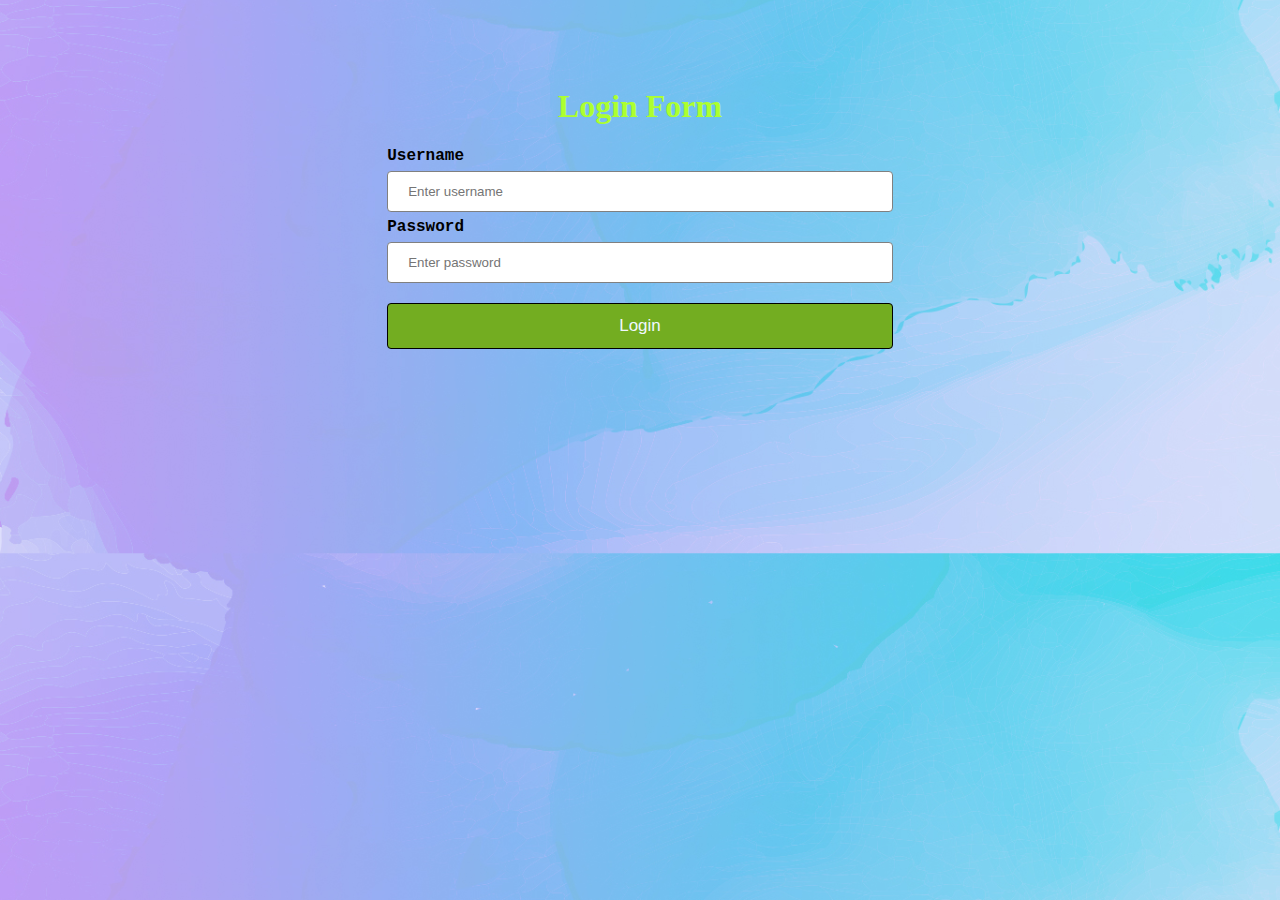
<file: Source Code/wwwroot/index.html>
<!DOCTYPE html>
<html>

<head>
   <meta charset="UTF-8">
   <meta name="description" conteny="Computer Networking">
   <meta name="viewport" content="width = device-width, intial-scale = 1.0">
   <title>Login Form</title>
</head>

<style>
   input[type=text],
   input[type=password] {
      width: 40%;
      padding: 12px 20px;
      margin: -10px 30%;
      display: inline-block;
      border: 1px solid grey;
      border-radius: 4px;
      box-sizing: border-box;
   }

   button {
      text-align: center;
      border-radius: 4px;
      border: 1px solid black;
      color: aliceblue;
      background-color: #73AD21;
      padding: 12px 20px;
      width: 40%;
      font-size: 17px;
      display: inline-block;
      margin: 30px 30%;
      cursor: pointer;
   }

   button:hover {
      opacity: 0.8;
   }
</style>

<body style="background-image: url(loginbackground.jpg); background-position: center; background-size: cover;">
   <header>
      <h1 style="color:greenyellow; text-align:center; position:relative; margin-top: 7%"><strong>Login Form</strong>
      </h1>
   </header>

   <main>
      <form method="POST">
         <p style="font-family: 'Courier New', Courier, monospace; text-indent: 30%;"><b><strong>Username</strong></b>
         </p>
         <input type="text" placeholder="Enter username" name="userid" required>
         <p style="font-family: 'Courier New', Courier, monospace; text-indent: 30%;"><b><strong>Password</strong></b>
         </p>
         <input type="password" placeholder="Enter password" name="password" required>
         <!-- <button type="submit" onclick="window.location.href='info.html';">Login</button> -->

         <form action="https://google.com">
            <button type="submit">Login</button>
         </form>
         <!-- <button type=" button" onclick="window.location.href='info.html';">Login</button> -->
      </form>
   </main>

</body>

</html>
</file>
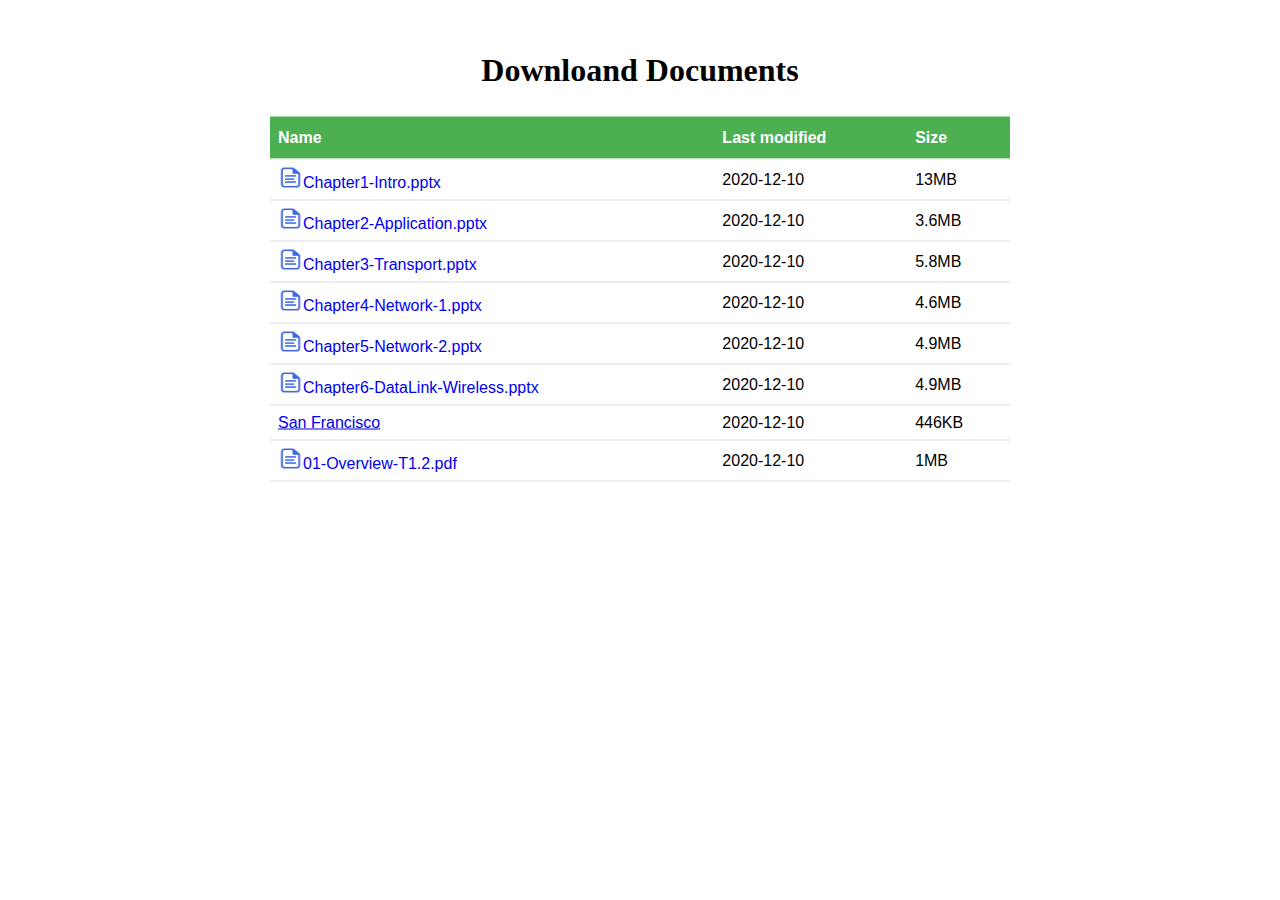
<file: Source Code/wwwroot/files.html>
<!DOCTYPE html>
<html lang="en">

<head>
   <meta charset="UTF-8">
   <meta name="description" content="Computer Networking HCMUS">
   <meta name="viewport" content="width=device-width, initial-scale=1.0">
   <link rel="stylesheet" type="text/css" href="files.css">
   <title>Files</title>
</head>

<style>
   img {
      width: 25px;
      height: 20px;
   }
</style>

<body>
   <header>
      <div id="containers" style="margin-bottom: 80px;">
         <h1 style="text-align:center; margin-top: 5%;"><strong>Downloand Documents</strong></h1>
      </div>
   </header>
   <main>
      <div id="containers">
         <table id="customers">
            <tr>
               <th>Name</th>
               <th>Last modified</th>
               <th>Size</th>
            </tr>
            <tr>
               <td><img src="Doc.jpg" alt="Doc icon"><a href="./Files/Chapter1.pptx"
                     download="Chapter_1_v8.1-Introduction.pptx" style="text-decoration: none;">Chapter1-Intro.pptx</a>
               </td>
               <td>2020-12-10</td>
               <td>13MB</td>
            </tr>
            <tr>
               <td><img src="Doc.jpg" alt="Doc icon"><a href="./Files/Chapter2.pptx"
                     download="Chapter_2_v8.0-Application Layer.pptx"
                     style="text-decoration: none;">Chapter2-Application.pptx</a></td>
               <td>2020-12-10</td>
               <td>3.6MB</td>
            </tr>
            <tr>
               <td><img src="Doc.jpg" alt="Doc icon"><a href="./Files/Chapter3.pptx"
                     download="Chapter_3_v8.0-Transport Layer.pptx"
                     style="text-decoration: none;">Chapter3-Transport.pptx</a></td>
               <td>2020-12-10</td>
               <td>5.8MB</td>
            </tr>
            <tr>
               <td><img src="Doc.jpg" alt="Doc icon"><a href="./Files/Chapter4.pptx"
                     download="Chapter_4_v8.0-Network data Plane.pptx"
                     style="text-decoration: none;">Chapter4-Network-1.pptx</a></td>
               <td>2020-12-10</td>
               <td>4.6MB</td>
            </tr>
            <tr>
               <td><img src="Doc.jpg" alt="Doc icon"><a href="./Files/Chapter5.pptx"
                     download="Chapter_5_v8.0-Network Control Plane.pptx"
                     style="text-decoration: none;">Chapter5-Network-2.pptx</a></td>
               <td>2020-12-10</td>
               <td>4.9MB</td>
            </tr>
            <tr>
               <td><img src="Doc.jpg" alt="Doc icon"><a href="./Files/Chapter6.pptx"
                     download="Chapter_6_v8.0-Link Layer and LANs.pptx"
                     style="text-decoration: none;">Chapter6-DataLink-Wireless.pptx</a></td>
               <td>2020-12-10</td>
               <td>4.9MB</td>
            </tr>
            <tr>
               <td><a href="./SanFrancisco.jpg" download="">San Francisco</a></td>
               <td>2020-12-10</td>
               <td>446KB</td>
            </tr>
            <tr>
               <td><img src="Doc.jpg" alt="Doc icon"><a href="./Files/Overview.pdf" download="01-Overview-T1-2.pdf"
                     style="text-decoration: none;">01-Overview-T1.2.pdf</a>
               </td>
               <td>2020-12-10</td>
               <td>1MB</td>
            </tr>
         </table>
      </div>
   </main>
</body>

</html>

<!-- <ul>
         <h2 style="text-align: left; margin-left:40%;">
            <li><img src="Doc.jpg" alt="Doc icon"><a href="./Files/Chapter1.pptx"
                  download="Chapter_1_v8.1-Introduction.pptx">Chapter1-Intro.ppt</a></li>
            <li><img src="Doc.jpg" alt="Doc icon"><a href="./Files/Chapter2.pptx"
                  download="Chapter_2_v8.0-Application Layer.pptx">Chapter2-Application.ppt</a></li>
            <li><img src="Doc.jpg" alt="Doc icon"><a href="./Files/Chapter3.pptx"
                  download="Chapter_3_v8.0-Transport Layer.pptx">Chapter3-Transport.ppt</a></li>
            <li><img src="Doc.jpg" alt="Doc icon"><a href="./Files/Chapter4.pptx"
                  download="Chapter_4_v8.0-Network data Plane.pptx">Chapter4-Network-1.ppt</a></li>
            <li><img src="Doc.jpg" alt="Doc icon"><a href="./Files/Chapter5.pptx"
                  download="Chapter_5_v8.0-Network Control Plane.pptx">Chapter5-Network-2.ppt</a></li>
            <li><img src="Doc.jpg" alt="Doc icon"><a href="./Files/Chapter6.pptx"
                  download="Chapter_6_v8.0-Link Layer and LANs.pptx">Chapter6-DataLink-Wireless.ppt</a>
            </li>
         </h2>
      </ul> -->
</file>
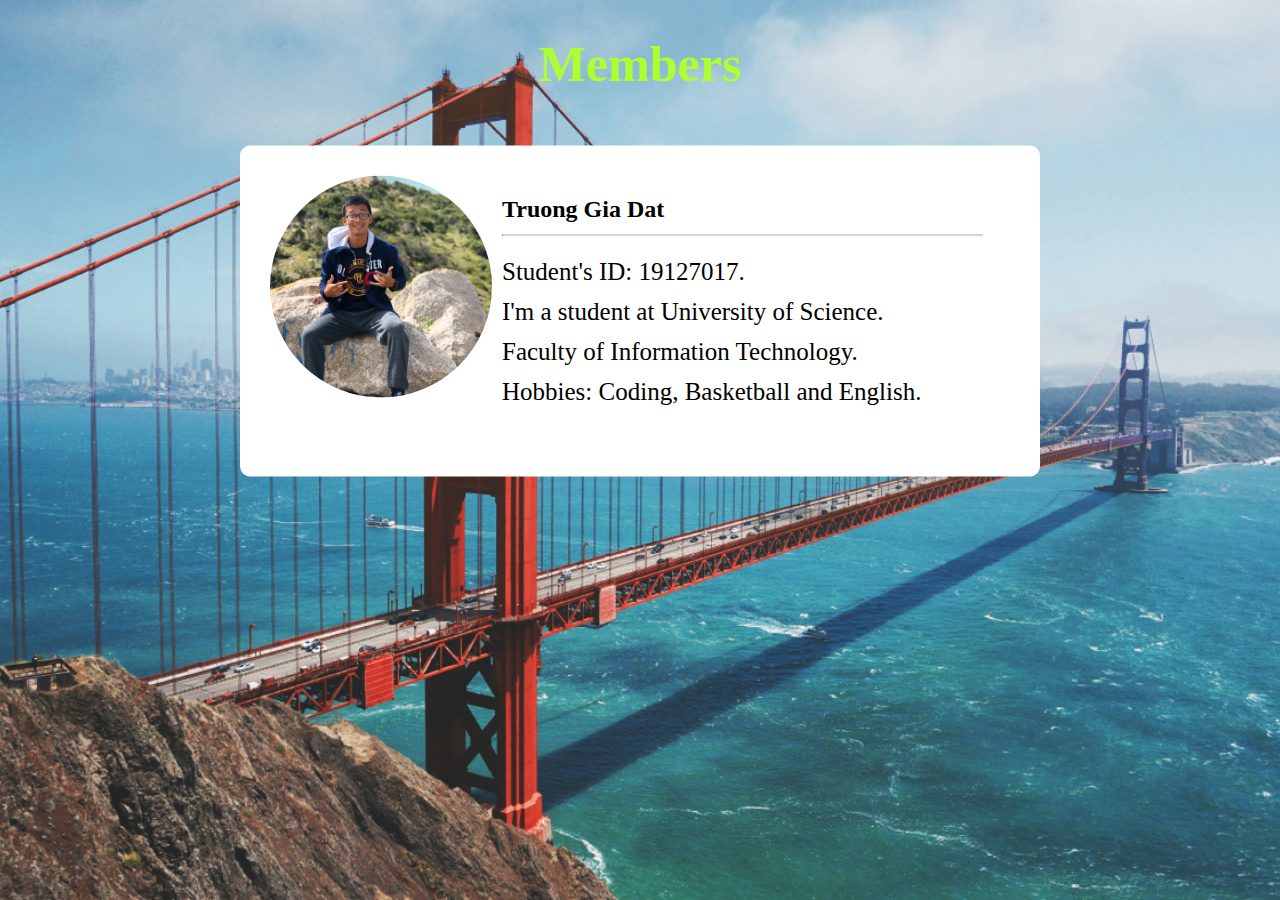
<file: Source Code/wwwroot/info.html>
<!DOCTYPE html>
<hmtl>

   <head>
      <meta charset="UTF-8">
      <meta name="description" content="Computer Networking HCMUS">
      <meta name="viewport" content="width=device-width, initial-scale=1.0">
      <title>Members Information</title>
      <link rel="stylesheet" type="text/css" href="style.css">
   </head>

   <body>
      <header>
         <div class="container" style="margin-top: 5%; margin-bottom:0px; background:none;">
            <h1 style="text-align:center; color:greenyellow; position:relative; font-size:50px;">
               <strong>Members<br /></strong>
            </h1>
         </div>
      </header>

      <main>
         <div class="container">
            <div class="banner">
               <div class="circle">
                  <img src="Portrait.jpg" alt="avatar">
               </div>
               <div class="info">
                  <h2> Truong Gia Dat
                     <hr />
                  </h2>
                  <p>Student's ID: 19127017.<br /><br />I'm a student at University of Science.<br /><br />Faculty of
                     Information
                     Technology.<br /><br />Hobbies: Coding, Basketball and English.<br /><br /></p>
               </div>
            </div>
            <p style="clear:left"></p>
         </div>

      </main>
   </body>

</hmtl>
</file>
<file: Source Code/wwwroot/files.css>
#customers {
   font-family: Arial, Helvetica, sans-serif;
   border-collapse: collapse;
   width: 100%;
}

#customers td,
#customers th {
   border-bottom: 1px solid #ddd;
   padding: 8px;
   text-align: left;
}

#customers tr:hover {
   background-color: #ddd;
}

#customers th {
   padding-top: 12px;
   padding-bottom: 12px;
   background-color: #4CAF50;
   color: white;
}

#containers {
   margin: 5% 50%;
   transform: translate(-50%, -50%);
   width: 800px;
   padding: 30px;
   background: #fff;
   box-sizing: border-box;
   border-radius: 10px;
}
</file>
<file: Source Code/wwwroot/style.css>
body
{
   font-family:'Times New Roman', Times, serif;
   background: url(SanFrancisco.jpg);
   background-size:cover;
   background-position: center;
   background-repeat: no-repeat;
   background-attachment: fixed;
}

.clearfix {
   overflow: auto;
 }

.container
{
   margin: 5% 50%;
   transform:translate(-50%, -50%);
   width:800px;
   padding:30px;
   background:#fff;
   box-sizing:border-box;
   border-radius:10px;
}

.circle
{
   float: left;
   width:30%;
   height:100%;
   border-radius: 50%;
}

img
{
   width: 100%;  
   border-radius: 50%;  
}

.info
{
   float: left;
   margin-left:10px;
   width:65%;
}

p
{
   text-align: left;
   line-height: 20px;
   font-size: 25px;
}
</file>
